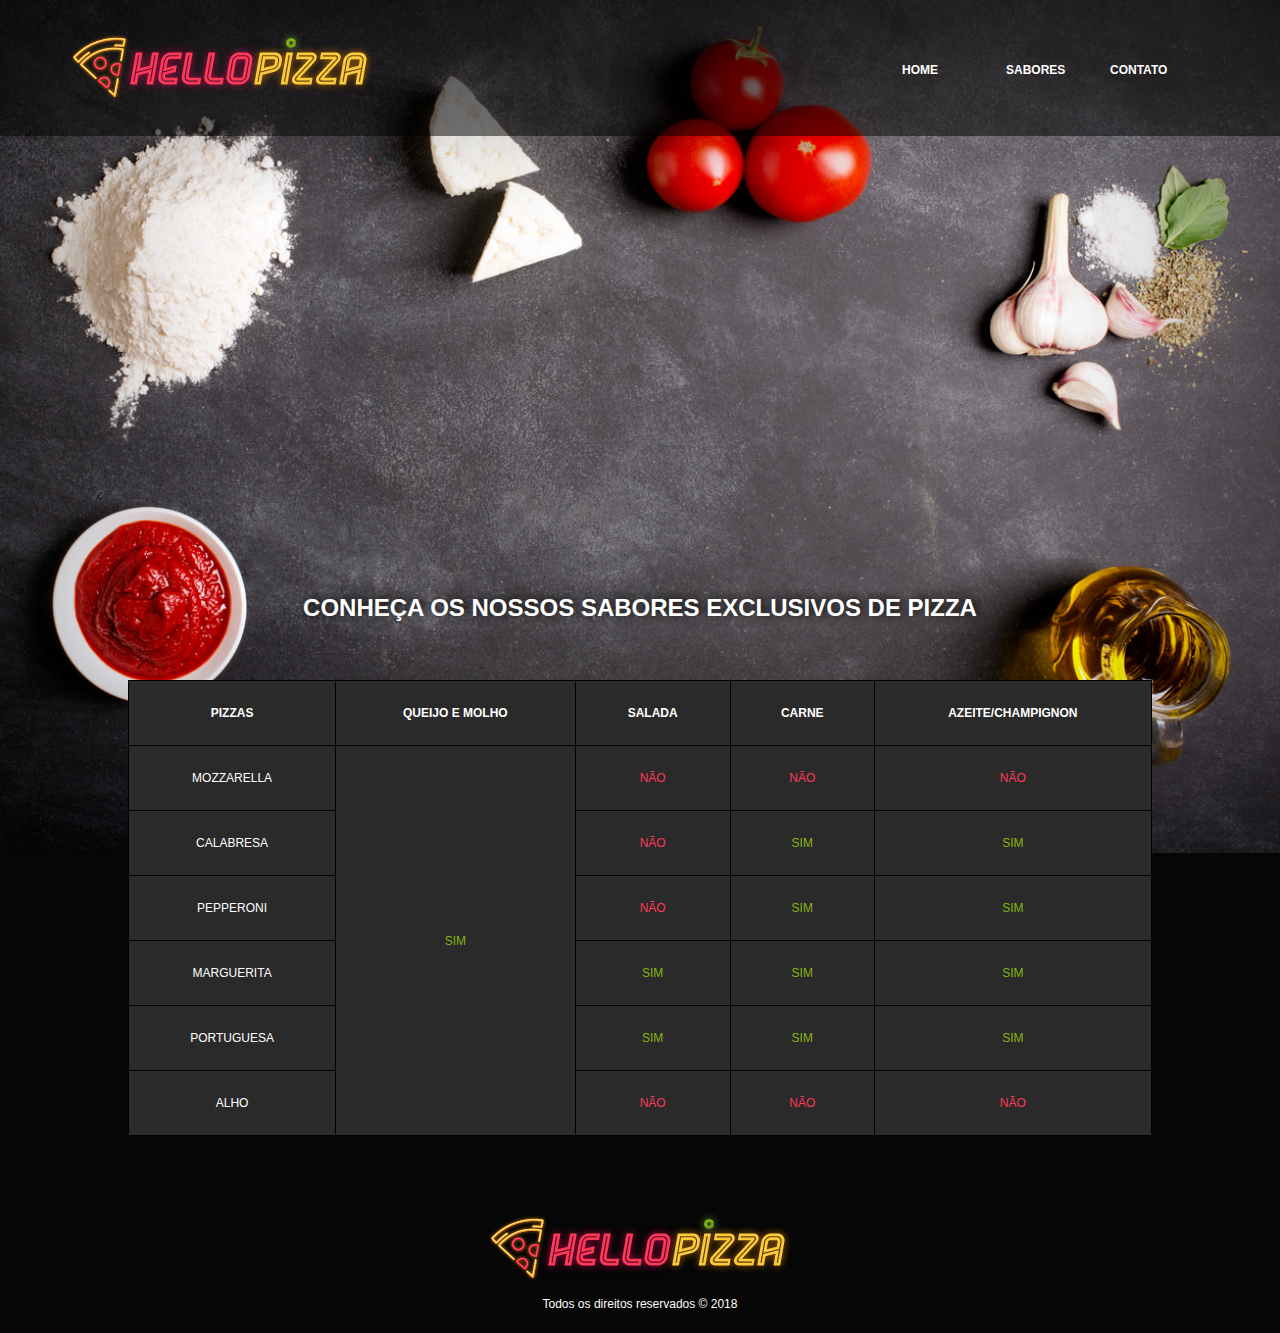
<file: css/index.html>
<!DOCTYPE html>
<html>
	<head>
		<meta charset="UTF-8">

		<title>Hello Pizza</title>

		<link rel="stylesheet" type="text/css" href="css/stylesheet.css">
	</head>
	<body>
		<header>
			<div id="banner">
				<h1>
					<img src="img/logo-helloPizza.png" alt="Hello Pizza">
				</h1>

				<nav>
					<ul>
						<li><a href="#">Home</a></li>
						<li><a href="#">Sabores</a></li>
						<li><a href="#">Contato</a></li>
					</ul>
				</nav>
			</div>
		</header>
		
		<section>
			<div id="sabores-pizzas">
				<h2>Conheça os nossos sabores exclusivos de pizza</h2>

				<table>
					<tr>
						<th>Pizzas</th>
						<th>Queijo e Molho</th>
						<th>Salada</th>
						<th>Carne</th>
						<th>Azeite/Champignon</th>
					</tr>
					<tr>
						<td>Mozzarella</td>
						<td rowspan="6" class="texto-positivo">Sim</td>
						<td class="texto-negativo">Não</td>
						<td class="texto-negativo">Não</td>
						<td class="texto-negativo">Não</td>
					</tr>
					<tr>
						<td>Calabresa</td>
						<td class="texto-negativo">Não</td>
						<td class="texto-positivo">Sim</td>
						<td class="texto-positivo">Sim</td>
					</tr>
					<tr>
						<td>Pepperoni</td>
						<td class="texto-negativo">Não</td>
						<td class="texto-positivo">Sim</td>
						<td class="texto-positivo">Sim</td>
					</tr>
					<tr>
						<td>Marguerita</td>
						<td class="texto-positivo">Sim</td>
						<td class="texto-positivo">Sim</td>
						<td class="texto-positivo">Sim</td>
					</tr>
					<tr>
						<td>Portuguesa</td>
						<td class="texto-positivo">Sim</td>
						<td class="texto-positivo">Sim</td>
						<td class="texto-positivo">Sim</td>
					</tr>
					<tr>
						<td>Alho</td>
						<td class="texto-negativo">Não</td>
						<td class="texto-negativo">Não</td>
						<td class="texto-negativo">Não</td>
					</tr>
				</table>
			</div>
		</section>

		<footer>
			<div id="copyright">
				<a href="#" id="logo-hellopizza">
					<img src="img/logo-helloPizza.png">
				</a>

				<p>Todos os direitos reservados &copy; 2018</p>
			</div>
		</footer>
	</body>
</html>
</file>
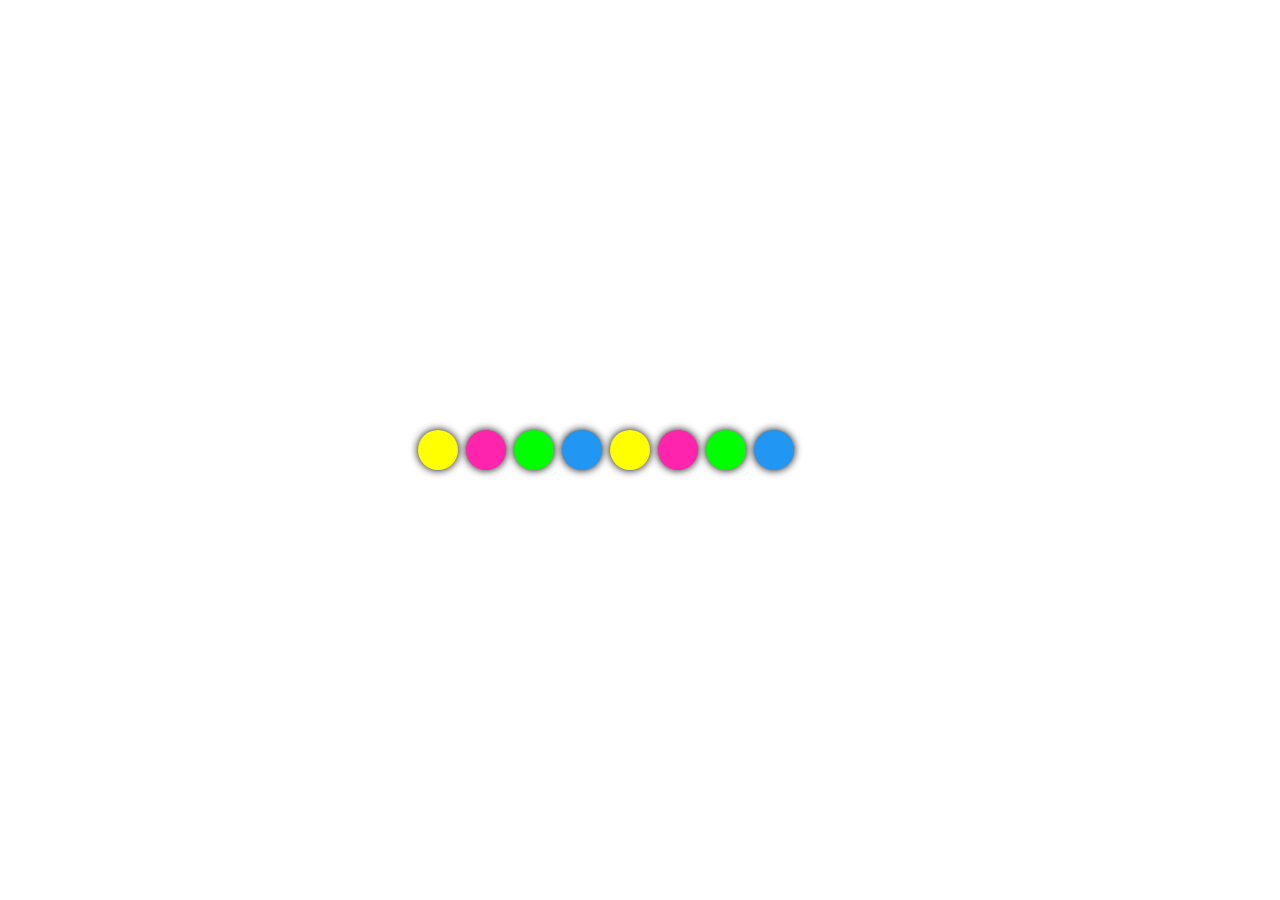
<file: loader animation/index.html>
<!DOCTYPE html>
<html lang="en">
<head>
    <meta charset="UTF-8">
    <meta http-equiv="X-UA-Compatible" content="IE=edge">
    <meta name="viewport" content="width=device-width, initial-scale=1.0">
    <link rel="stylesheet" href="style.css">
    <title>loading</title>
</head>
<body>

    <div class="loader">

        <span></span>
        <span></span>
        <span></span>
        <span></span>

    </div>
    
</body>
</html>
</file>
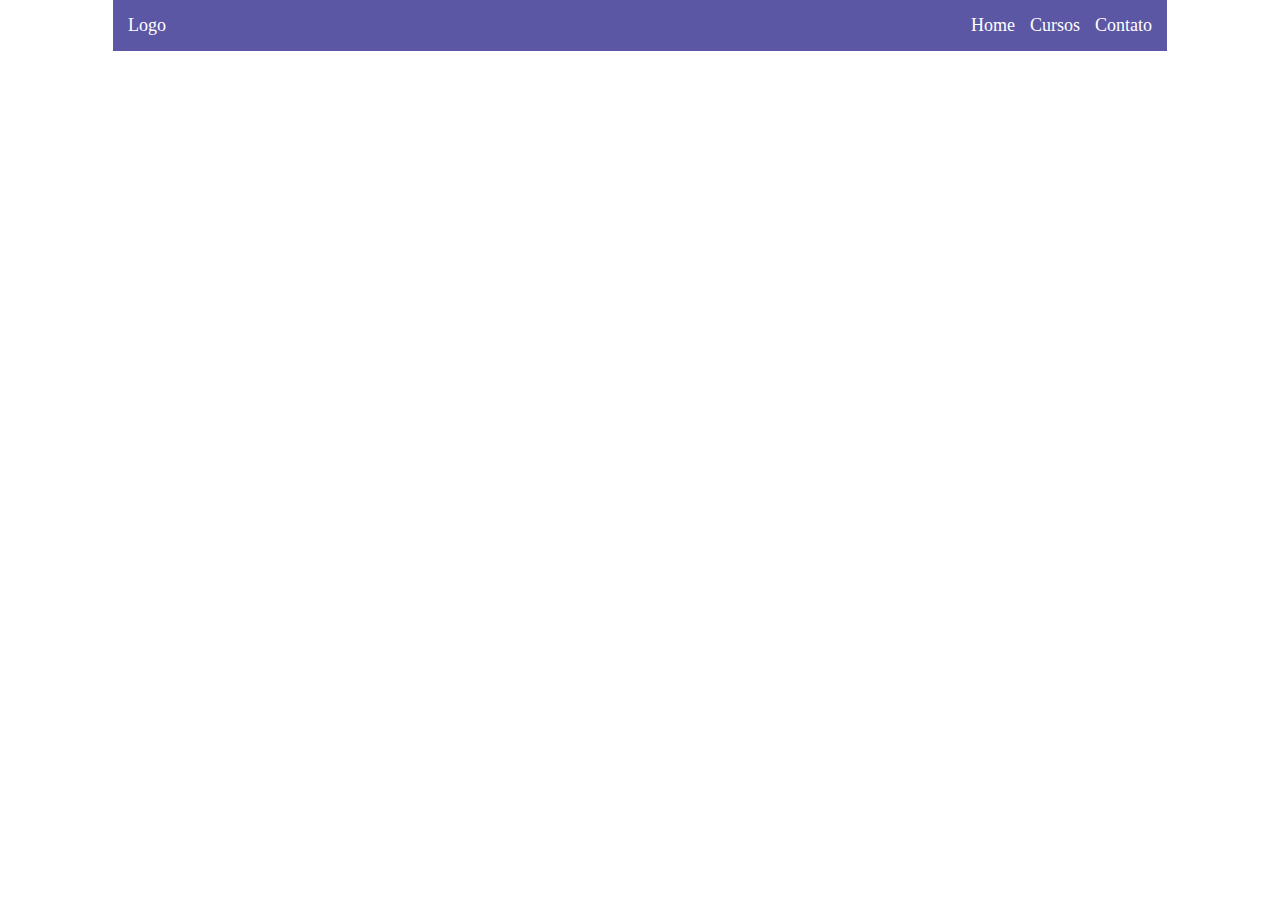
<file: testes/index.html>
<!DOCTYPE html>
<html lang="pt-br">
<head>
    <title>testes</title>
    <meta charset="UTF-8">
    <meta name="viewport" content="width=device-width, initial-scale=1.0">

    <style type="text/css">
        
        body{
            margin: 0;
            padding: 0;
        }

        .header{
            overflow: hidden;
            margin: auto;
            width: 80%;
            background: #5c57a4;
            padding: 15px;
            font-size: 18px;
        }

        .menu{
            list-style: none;
            margin:0;
            padding:0;
            float: right;
        }

        li{
            float: left;
            color: #fff;
            margin-left: 15px;
        }

        .logo{
            float: left;
            color: #fff;
        }

        @media screen and (max-width: 400px){

            .logo{
                float: none;
                text-align: center;
            }

            .menu{
                margin-top: 20px;
                float:none;
                text-align:center;
            }

            li{
                float: none;
                margin-bottom: 5px;
                padding: 10px;
                background: red;
            }
        }



    </style>
</head>
<body>
 
    <div class="header">
        <div class="logo">
            Logo
        </div>

        <ul class="menu">
            <li>Home</li>
            <li>Cursos</li>
            <li>Contato</li>
        </ul>
    </div>

</body>
</html>
</file>
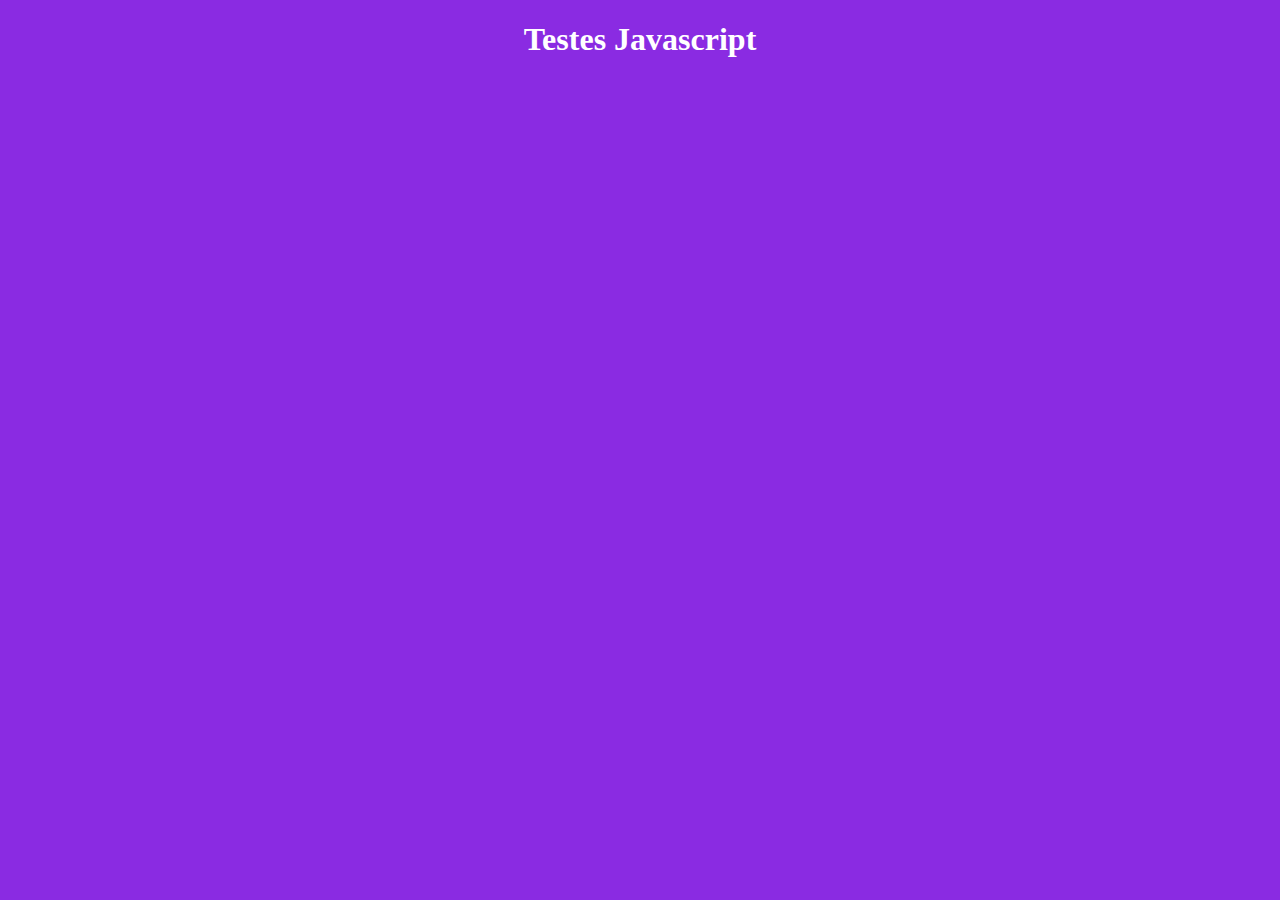
<file: javascript/teste.html>
<!DOCTYPE html>
<html lang="en">
<head>
    <meta charset="UTF-8">
    <meta http-equiv="X-UA-Compatible" content="IE=edge">
    <meta name="viewport" content="width=device-width, initial-scale=1.0">
    <title>Testes de JS</title>

    <style>
        body{
            background-color: blueviolet;
        }

        h1,
        h2,
        h3{
            color:white;
            text-align: center;
        }
    </style>
</head>
<body>
    <h1>Testes Javascript</h1>


    <script src="objeto.js"></script>
</body>
</html>
</file>
<file: css/css/stylesheet.css>
body{
background-color: #060606;
background-image: url(../img/background-pizza.jpg);
background-repeat: no-repeat;
background-size: contain;
margin: 0;
}

#banner {
    background-color: rgba(0, 0, 0, 0.5);
    height: 76px;
    padding: 30px 70px 30px 70px;
}

#banner h1{
    float: left;
    margin: 0px;
} 

#banner nav{
    float: right;
    position: relative;
    top: 30px;
}

#banner ul{
    margin: 0px;
}

#banner nav ul li {
    display: inline-block;
    width: 100px;
    
}

#banner nav ul li a {
    color: #ffffff;
    text-decoration: none;
    text-transform: uppercase;
    font-size: 12px;
    font-weight: bold;
    font-family: "Helvetica neue", sans-serif;
}

#sabores-pizzas h2{
    text-align: center;
    text-transform: uppercase;
    color: #ffffff;
    font-family: "Helvetica neue", sans-serif;
    margin: 0;
    line-height: 6;
    text-shadow: 2px -2px 10px #060606;
}

#sabores-pizzas table{
    border-collapse: collapse;
    width: 80%;
    margin: 0 auto;
    background-color: #2a2a2a;

}

#sabores-pizzas table td,
#sabores-pizzas table th{
    border: 1px #000 solid;
    color: #fff;
    text-align: center;
    text-transform: uppercase;
    font-size: 12px;
    font-family: "Helvetica neue", sans-serif;
    padding: 25px;
}

#sabores-pizzas .texto-negativo{
    color: #fb3958;
}

#sabores-pizzas .texto-positivo{
    color: #87b50f
}

#copyright{
    padding:15px 0 10px 0;
    background-color: #060606;
}

#copyright a{
    text-align: center;
    display: block;
}

#copyright p{
    color: #fff;
    text-align: center;
    font-size: 12px;
    font-family: "Helvetica neue", sans-serif;
}

#sabores-pizzas{
    padding-bottom: 60px;
    margin-top: 400px;

}
</file>
<file: loader animation/style.css>
.loader{
    position: absolute;
    top: 50%;
    left: calc(50% + 58px);
    transform: translate(-50%, -50%)
                    rotate(-90deg) scale(4);
}

.loader span{
    position:relative;
    display: block;
    height:58px;
    width: 2px;
    margin-top: -46px;
    background: transparent;
    animation: animate 2s linear infinite;
}

.loader span::before, .loader span::after{
    content: '';
    height: 10px;
    width: 10px;
    position: absolute;
    left: 50%;
    border-radius: 50%;
    transform: translateX(-50%);
    background: #f00;
    box-shadow: 0 0 2px rgba(0, 0, 0, 1);
}

.loader span::before{
    top: 0;
}

.loader span::after{
    bottom: 0;
}

.loader span:nth-child(1)::before,
.loader span:nth-child(1)::after{
    background-color: #ff0;
}

.loader span:nth-child(2)::before,
.loader span:nth-child(2)::after{
    background-color: #ff24ab;
}

.loader span:nth-child(3)::before,
.loader span:nth-child(3)::after{
    background-color: #0f0;
}

.loader span:nth-child(4)::before,
.loader span:nth-child(4)::after{
    background-color: #2196f3;
}

.loader span:nth-child(1){
    animation-delay: 0s;
}

.loader span:nth-child(2){
    animation-delay: 0.5s;
}

.loader span:nth-child(3){
    animation-delay: 1s;
}

.loader span:nth-child(4){
    animation-delay: 1.5s;
}

@keyframes animate{
    0%, 75%{
        transform: rotate(0deg);
    }
    100%{
        transform: rotate(180deg);
    }
}
</file>
